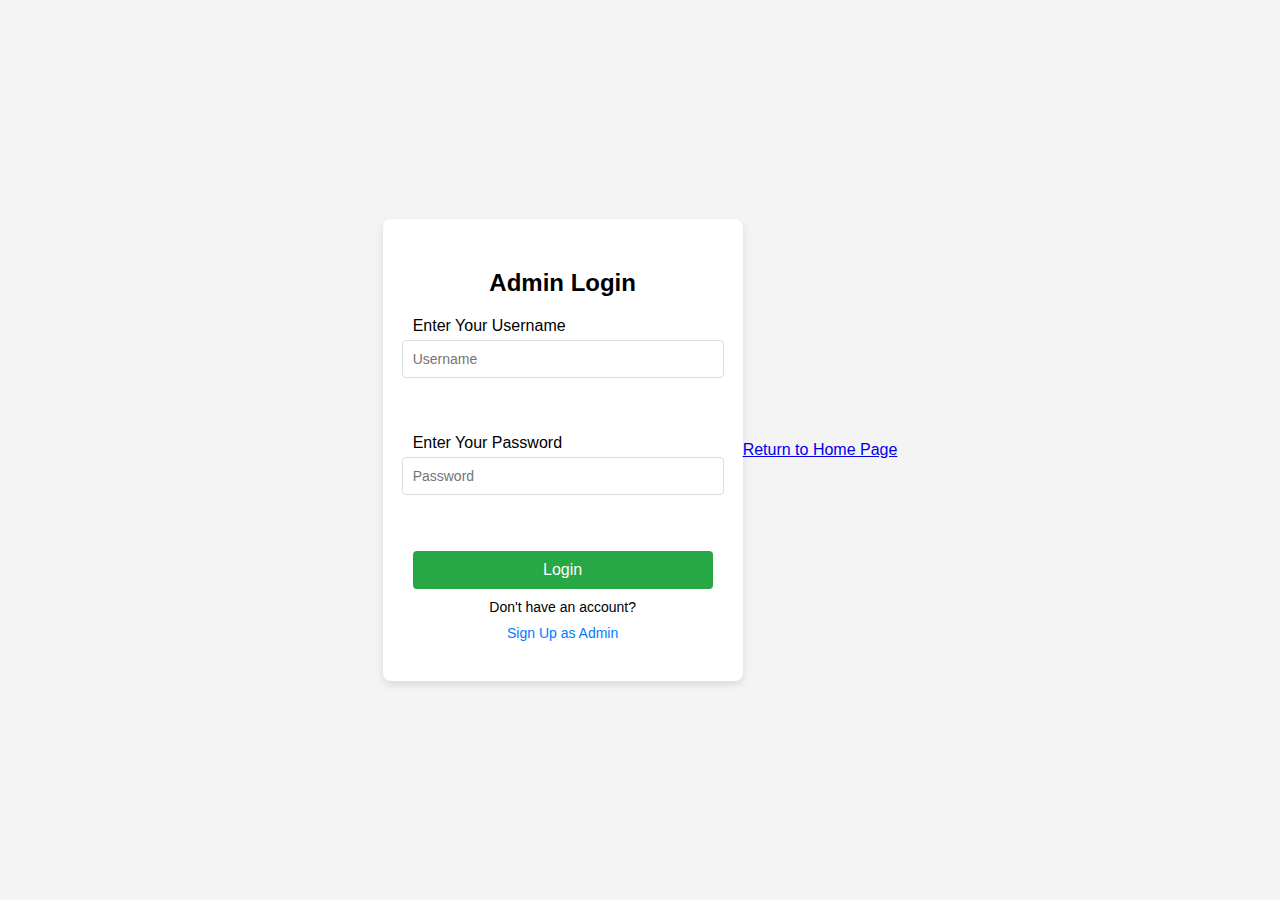
<file: adminlogin.html>
<!DOCTYPE html>
<html lang="en">
<head>
    <meta charset="UTF-8">
    <meta name="viewport" content="width=device-width, initial-scale=1.0">
    <title>Online Shopping Portal</title>
    <style>
        /* General body styling */
        body {
            font-family: Arial, sans-serif;
            background-color: #f4f4f4;
            margin: 0;
            padding: 0;
            display: flex;
            justify-content: center;
            align-items: center;
            height: 100vh;
        }

        .all_login {
            background-color: #fff;
            padding: 30px;
            border-radius: 8px;
            box-shadow: 0 4px 8px rgba(0, 0, 0, 0.1);
            width: 300px;
            text-align: center;
        }

        .all_login form {
            display: flex;
            flex-direction: column;
            align-items: center;
        }

        .all_login label {
            font-size: 16px;
            margin-bottom: 5px;
            align-self: flex-start;
        }

        .all_login input[type="text"],
        .all_login input[type="password"] {
            width: 100%;
            padding: 10px;
            margin-bottom: 20px;
            border: 1px solid #ddd;
            border-radius: 4px;
            font-size: 14px;
        }

        .all_login button {
            width: 100%;
            padding: 10px;
            background-color: #28a745;
            border: none;
            border-radius: 4px;
            color: white;
            font-size: 16px;
            cursor: pointer;
            transition: background-color 0.3s;
        }

        .all_login button:hover {
            background-color: #218838;
        }

        .all_login p {
            font-size: 14px;
            margin: 10px 0;
        }

        .all_login a {
            text-decoration: none;
            color: #007bff;
            font-size: 14px;
        }

        .all_login a:hover {
            text-decoration: underline;
        }

        .all_login .actions {
            margin-top: 20px;
        }

        .all_login .actions a {
            color: #007bff;
            font-size: 14px;
        }

        .all_login .actions a:hover {
            text-decoration: underline;
        }
    </style>
</head>
<body>

    <!-- Login form container -->
    <div class="all_login">
         <h2>Admin Login</h2>
         <form action="adminlogin.jsp" method="post">
            <label>Enter Your Username</label>
            <input type="text" name="username" placeholder="Username" required>
            <br><br>
            <label>Enter Your Password</label>
            <input type="password" name="password" placeholder="Password" required>
            <br><br>
            <button type="submit">Login</button>
         </form>

         <!-- Links for user actions -->
         <p>Don't have an account?</p>
         <p><a href="adminsignup.html">Sign Up as Admin</a></p>
    </div>

    <!-- Back to home page link -->
    <div class="back-link">
        <a href="index.html">Return to Home Page</a>
    </div>

</body>
</html>
</file>
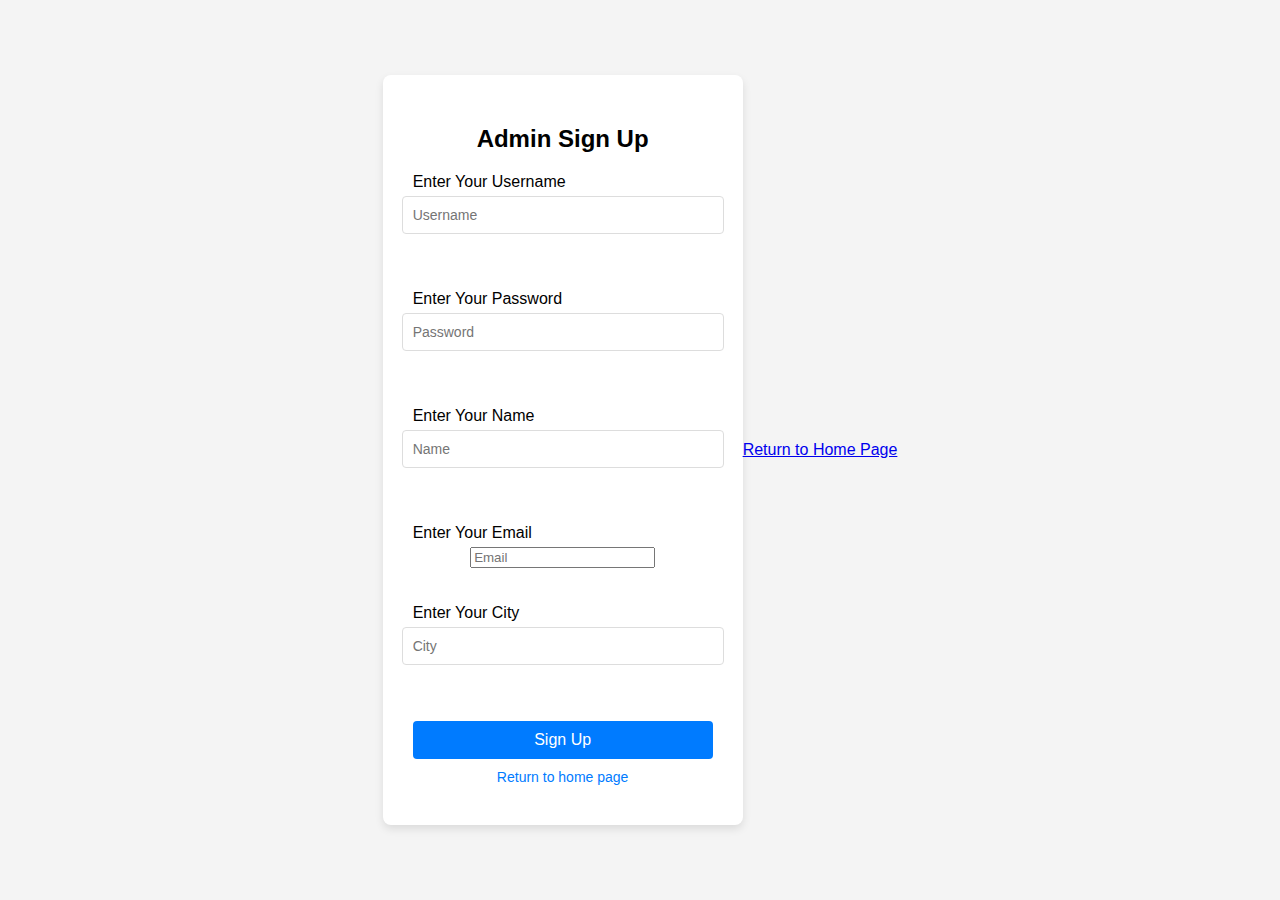
<file: adminsignup.html>
<!DOCTYPE html>
<html lang="en">
<head>
    <meta charset="UTF-8">
    <meta name="viewport" content="width=device-width, initial-scale=1.0">
    <title>Online Shopping Portal</title>
    <style>
        /* General Styles */
        body {
            font-family: Arial, sans-serif;
            background-color: #f4f4f4;
            margin: 0;
            padding: 0;
            display: flex;
            justify-content: center;
            align-items: center;
            height: 100vh;
        }

        .all_signup {
            background-color: #fff;
            padding: 30px;
            border-radius: 8px;
            box-shadow: 0 4px 8px rgba(0, 0, 0, 0.1);
            width: 300px;
            text-align: center;
        }

        .all_signup form {
            display: flex;
            flex-direction: column;
            align-items: center;
        }

        .all_signup label {
            font-size: 16px;
            margin-bottom: 5px;
            align-self: flex-start;
        }

        .all_signup input[type="text"],
        .all_signup input[type="password"] {
            width: 100%;
            padding: 10px;
            margin-bottom: 20px;
            border: 1px solid #ddd;
            border-radius: 4px;
            font-size: 14px;
        }

        .all_signup button {
            width: 100%;
            padding: 10px;
            background-color: #007bff;
            border: none;
            border-radius: 4px;
            color: white;
            font-size: 16px;
            cursor: pointer;
            transition: background-color 0.3s;
        }

        .all_signup button:hover {
            background-color: #0056b3;
        }

        .all_signup p {
            font-size: 14px;
            margin: 10px 0;
        }

        .all_signup a {
            text-decoration: none;
            color: #007bff;
            font-size: 14px;
        }

        .all_signup a:hover {
            text-decoration: underline;
        }

        .all_signup .actions {
            margin-top: 20px;
        }

        .all_signup .actions a {
            color: #007bff;
            font-size: 14px;
        }

        .all_signup .actions a:hover {
            text-decoration: underline;
        }
    </style>
</head>
<body>

    <div class="all_signup">
        <h2>Admin Sign Up</h2>
        <form action="adminsignup.jsp" method="post">
            <label>Enter Your Username</label>
            <input type="text" name="username" placeholder="Username" required>
            <br><br>
            <label>Enter Your Password</label>
            <input type="password" name="password" placeholder="Password" required>
            <br><br>
            <label>Enter Your Name</label>
            <input type="text" name="name" placeholder="Name" required>
            <br><br>
            <label>Enter Your Email</label>
            <input type="email" name="email" placeholder="Email" required>
            <br><br>
            <label>Enter Your City</label>
            <input type="text" name="city" placeholder="City" required>
            <br><br>
            <button type="submit">Sign Up</button>
        </form>

        <p><a href="first.html">Return to home page</a></p>
    </div>

    <div class="return-link">
        <a href="index.html">Return to Home Page</a>
    </div>
    
</body>
</html>
</file>
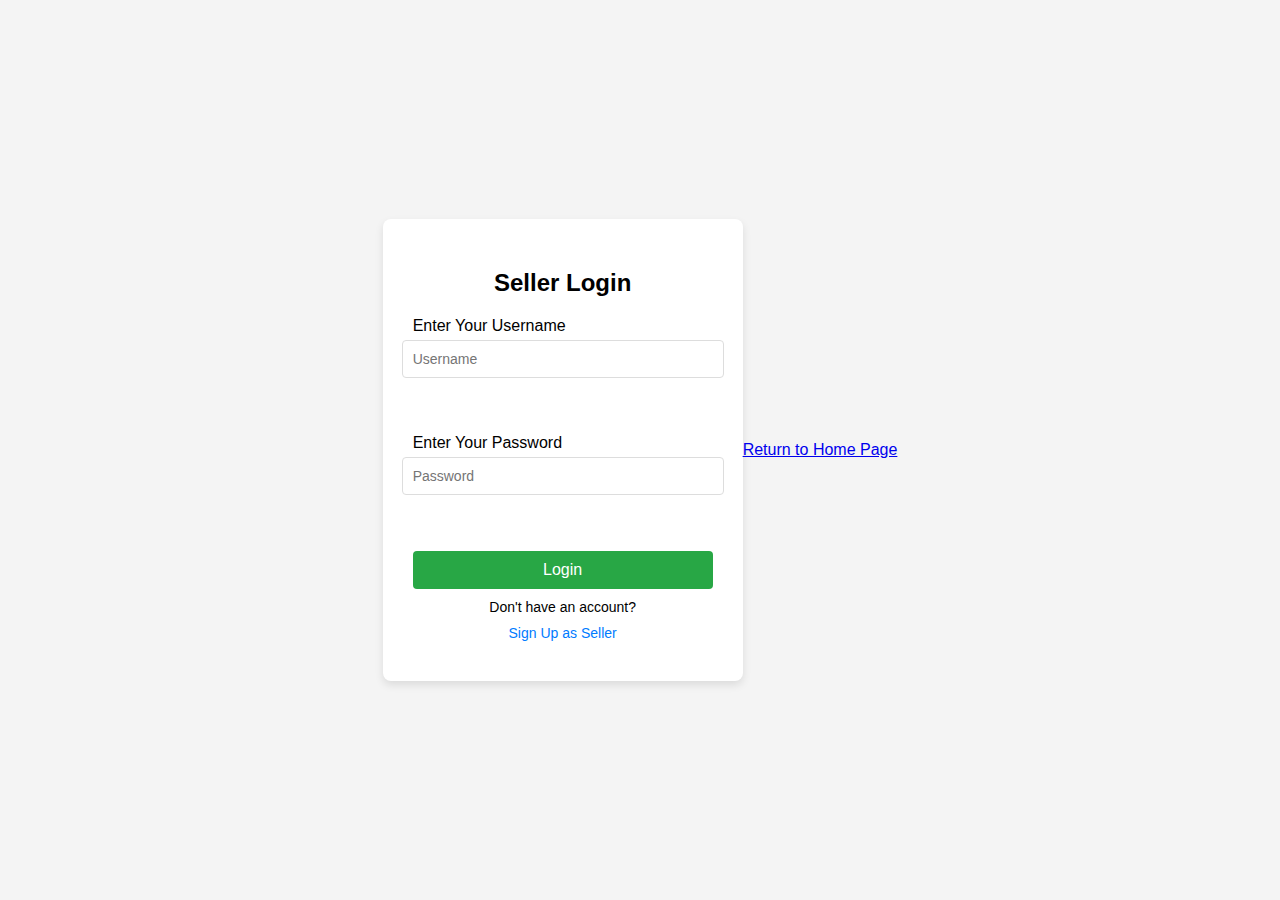
<file: sellerlogin.html>
<!DOCTYPE html>
<html lang="en">
<head>
    <meta charset="UTF-8">
    <meta name="viewport" content="width=device-width, initial-scale=1.0">
    <title>Online Shopping Portal</title>
    <style>
        /* General body styling */
        body {
            font-family: Arial, sans-serif;
            background-color: #f4f4f4;
            margin: 0;
            padding: 0;
            display: flex;
            justify-content: center;
            align-items: center;
            height: 100vh;
        }

        .all_login {
            background-color: #fff;
            padding: 30px;
            border-radius: 8px;
            box-shadow: 0 4px 8px rgba(0, 0, 0, 0.1);
            width: 300px;
            text-align: center;
        }

        .all_login form {
            display: flex;
            flex-direction: column;
            align-items: center;
        }

        .all_login label {
            font-size: 16px;
            margin-bottom: 5px;
            align-self: flex-start;
        }

        .all_login input[type="text"],
        .all_login input[type="password"] {
            width: 100%;
            padding: 10px;
            margin-bottom: 20px;
            border: 1px solid #ddd;
            border-radius: 4px;
            font-size: 14px;
        }

        .all_login button {
            width: 100%;
            padding: 10px;
            background-color: #28a745;
            border: none;
            border-radius: 4px;
            color: white;
            font-size: 16px;
            cursor: pointer;
            transition: background-color 0.3s;
        }

        .all_login button:hover {
            background-color: #218838;
        }

        .all_login p {
            font-size: 14px;
            margin: 10px 0;
        }

        .all_login a {
            text-decoration: none;
            color: #007bff;
            font-size: 14px;
        }

        .all_login a:hover {
            text-decoration: underline;
        }

        .all_login .actions {
            margin-top: 20px;
        }

        .all_login .actions a {
            color: #007bff;
            font-size: 14px;
        }

        .all_login .actions a:hover {
            text-decoration: underline;
        }
    </style>
</head>
<body>

    <!-- Login form container -->
    <div class="all_login">
         <h2>Seller Login</h2>
         <form action="sellerlogin.jsp" method="post">
            <label>Enter Your Username</label>
            <input type="text" name="username" placeholder="Username" required>
            <br><br>
            <label>Enter Your Password</label>
            <input type="password" name="password" placeholder="Password" required>
            <br><br>
            <button type="submit">Login</button>
         </form>

         <!-- Links for user actions -->
         <p>Don't have an account?</p>
         <p><a href="sellersignup.html">Sign Up as Seller</a></p>
    </div>

    <!-- Back to home page link -->
    <div class="back-link">
        <a href="index.html">Return to Home Page</a>
    </div>

</body>
</html>
</file>
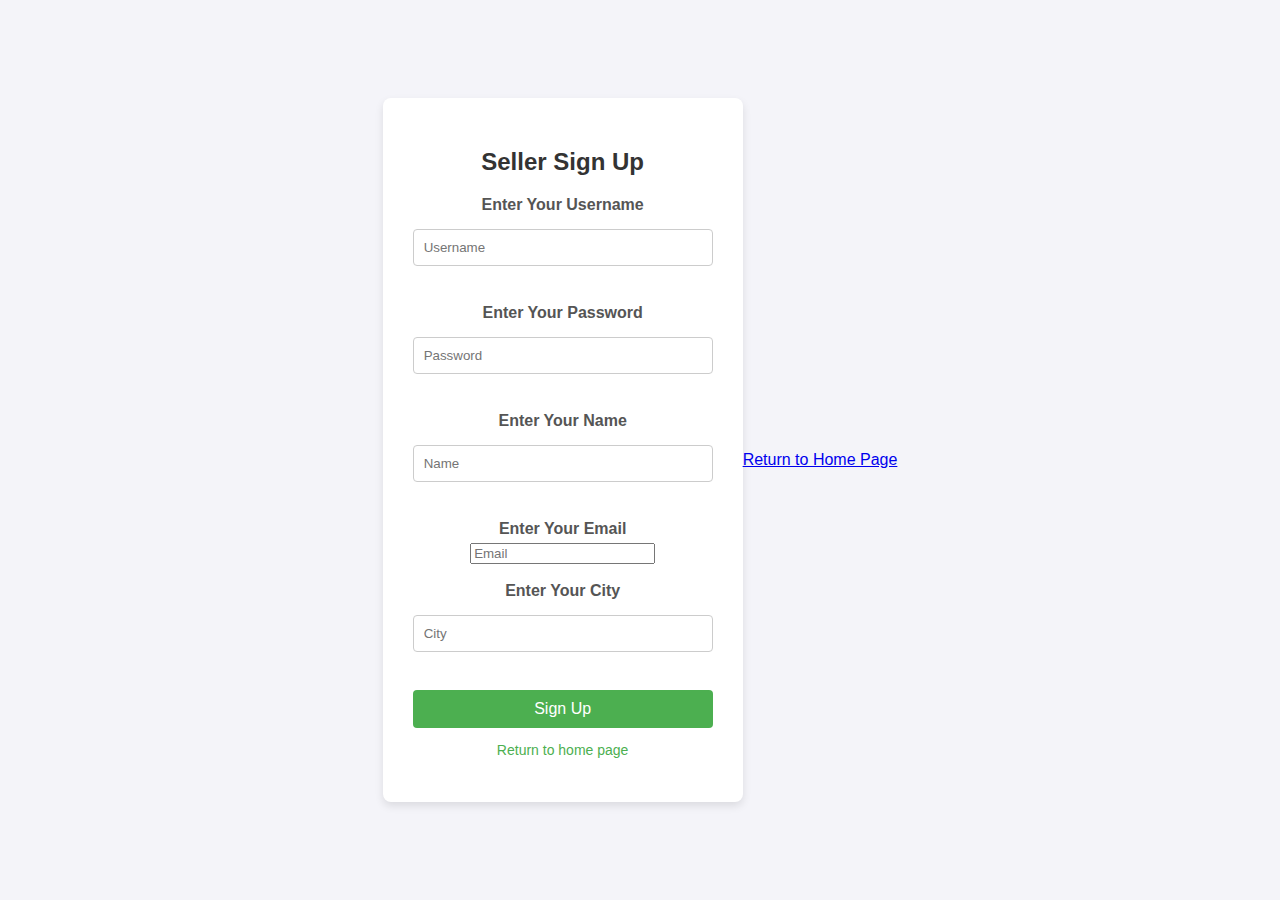
<file: sellersignup.html>
<!DOCTYPE html>
<html lang="en">
<head>
    <meta charset="UTF-8">
    <meta name="viewport" content="width=device-width, initial-scale=1.0">
    <title>Online Shopping Portal</title>
    <style>
        body {
            font-family: Arial, sans-serif;
            background-color: #f4f4f9;
            display: flex;
            justify-content: center;
            align-items: center;
            height: 100vh;
            margin: 0;
        }

        .all_signup {
            background-color: #fff;
            padding: 30px;
            border-radius: 8px;
            box-shadow: 0 4px 8px rgba(0, 0, 0, 0.1);
            width: 300px;
            text-align: center;
        }

        .all_signup h2 {
            margin-bottom: 20px;
            color: #333;
        }

        .all_signup label {
            font-weight: bold;
            margin-bottom: 5px;
            display: block;
            color: #555;
        }

        .all_signup input[type="text"], .all_signup input[type="password"] {
            width: 100%;
            padding: 10px;
            margin: 10px 0 20px;
            border: 1px solid #ccc;
            border-radius: 4px;
            box-sizing: border-box;
        }

        .all_signup button {
            width: 100%;
            padding: 10px;
            background-color: #4CAF50;
            border: none;
            color: white;
            border-radius: 4px;
            cursor: pointer;
            font-size: 16px;
        }

        .all_signup button:hover {
            background-color: #45a049;
        }

        .all_signup p {
            font-size: 14px;
            color: #777;
        }

        .all_signup a {
            color: #4CAF50;
            text-decoration: none;
        }

        .all_signup a:hover {
            text-decoration: underline;
        }

        .back-link {
            margin-top: 20px;
            text-align: center;
        }
    </style>
</head>
<body>

    <div class="all_signup">
         <h2>Seller Sign Up</h2>
         <form action="sellersignup.jsp" method="post">
            <label>Enter Your Username</label>
            <input type="text" name="username" placeholder="Username" required>
            <br><br>
            <label>Enter Your Password</label>
            <input type="password" name="password" placeholder="Password" required>
            <br><br>
            <label>Enter Your Name</label>
            <input type="text" name="name" placeholder="Name" required>
            <br><br>
            <label>Enter Your Email</label>
            <input type="email" name="email" placeholder="Email" required>
            <br><br>
            <label>Enter Your City</label>
            <input type="text" name="city" placeholder="City" required>
            <br><br>
            <button type="submit">Sign Up</button>
         </form>
         <p><a href="first.html">Return to home page</a></p>
    </div>

    <div class="back-link">
        <a href="index.html">Return to Home Page</a>
    </div>

</body>
</html>
</file>
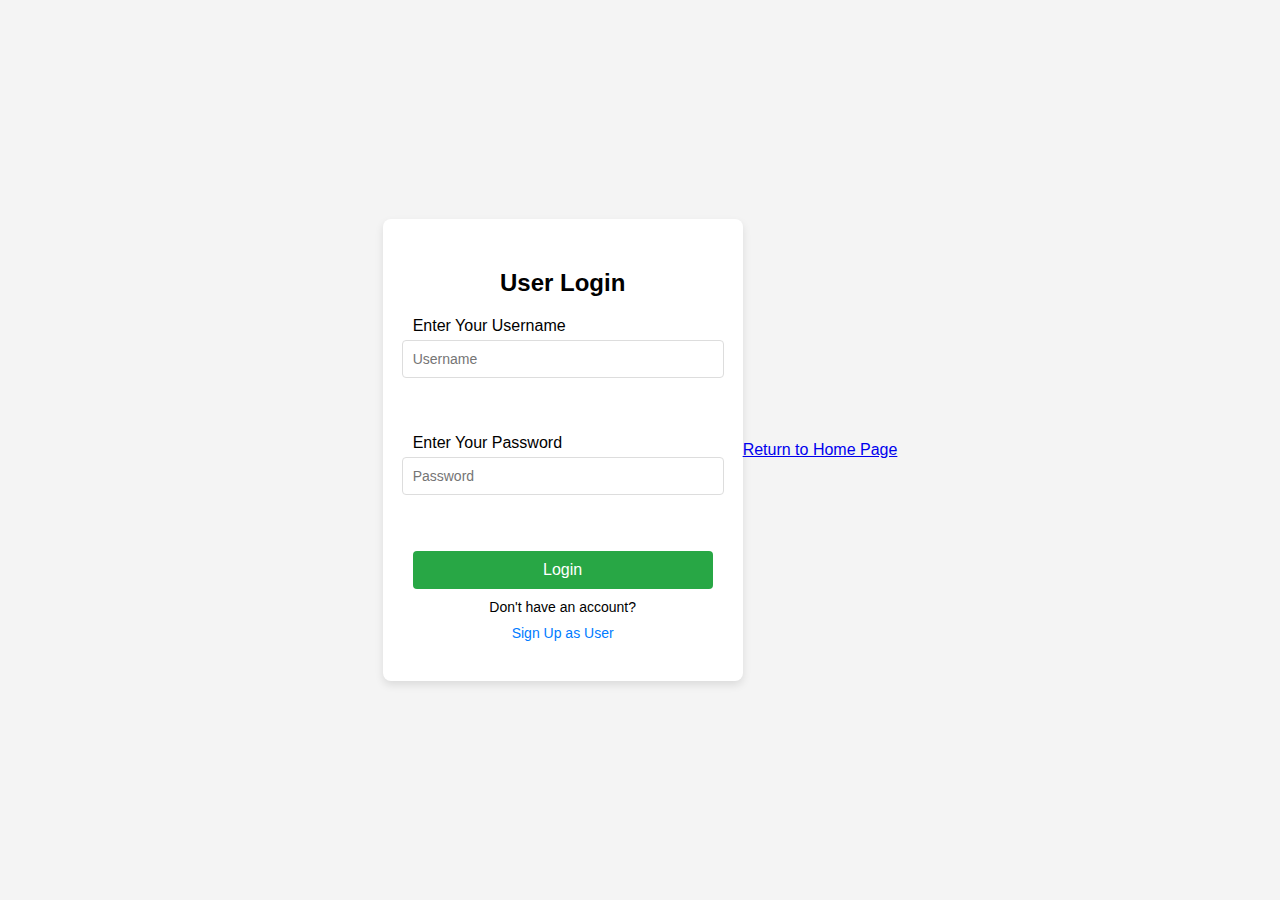
<file: userlogin.html>
<!DOCTYPE html>
<html lang="en">
<head>
    <meta charset="UTF-8">
    <meta name="viewport" content="width=device-width, initial-scale=1.0">
    <title>Online Shopping Portal</title>
    <style>
        body {
            font-family: Arial, sans-serif;
            background-color: #f4f4f4;
            margin: 0;
            padding: 0;
            display: flex;
            justify-content: center;
            align-items: center;
            height: 100vh;
        }

        .all_login {
            background-color: #fff;
            padding: 30px;
            border-radius: 8px;
            box-shadow: 0 4px 8px rgba(0, 0, 0, 0.1);
            width: 300px;
            text-align: center;
        }

        .all_login form {
            display: flex;
            flex-direction: column;
            align-items: center;
        }

        .all_login label {
            font-size: 16px;
            margin-bottom: 5px;
            align-self: flex-start;
        }

        .all_login input[type="text"],
        .all_login input[type="password"] {
            width: 100%;
            padding: 10px;
            margin-bottom: 20px;
            border: 1px solid #ddd;
            border-radius: 4px;
            font-size: 14px;
        }

        .all_login button {
            width: 100%;
            padding: 10px;
            background-color: #28a745;
            border: none;
            border-radius: 4px;
            color: white;
            font-size: 16px;
            cursor: pointer;
            transition: background-color 0.3s;
        }

        .all_login button:hover {
            background-color: #218838;
        }

        .all_login p {
            font-size: 14px;
            margin: 10px 0;
        }

        .all_login a {
            text-decoration: none;
            color: #007bff;
            font-size: 14px;
        }

        .all_login a:hover {
            text-decoration: underline;
        }

        .all_login .actions {
            margin-top: 20px;
        }

        .all_login .actions a {
            color: #007bff;
            font-size: 14px;
        }

        .all_login .actions a:hover {
            text-decoration: underline;
        }
    </style>
</head>
<body>

    <div class="all_login">
        <h2>User Login</h2>
         <form action="userlogin.jsp" method="post">
            <label for="username">Enter Your Username</label>
            <input type="text" name="username" id="username" placeholder="Username" required>
            <br><br>
            <label for="password">Enter Your Password</label>
            <input type="password" name="password" id="password" placeholder="Password" required>
            <br><br>
            <button type="submit">Login</button>
         </form>
         <p>Don't have an account?</p>
         <p><a href="usersignup.html">Sign Up as User</a></p>

    </div>

    <div class="actions">
        <a href="index.html">Return to Home Page</a>
    </div>

</body>
</html>
</file>
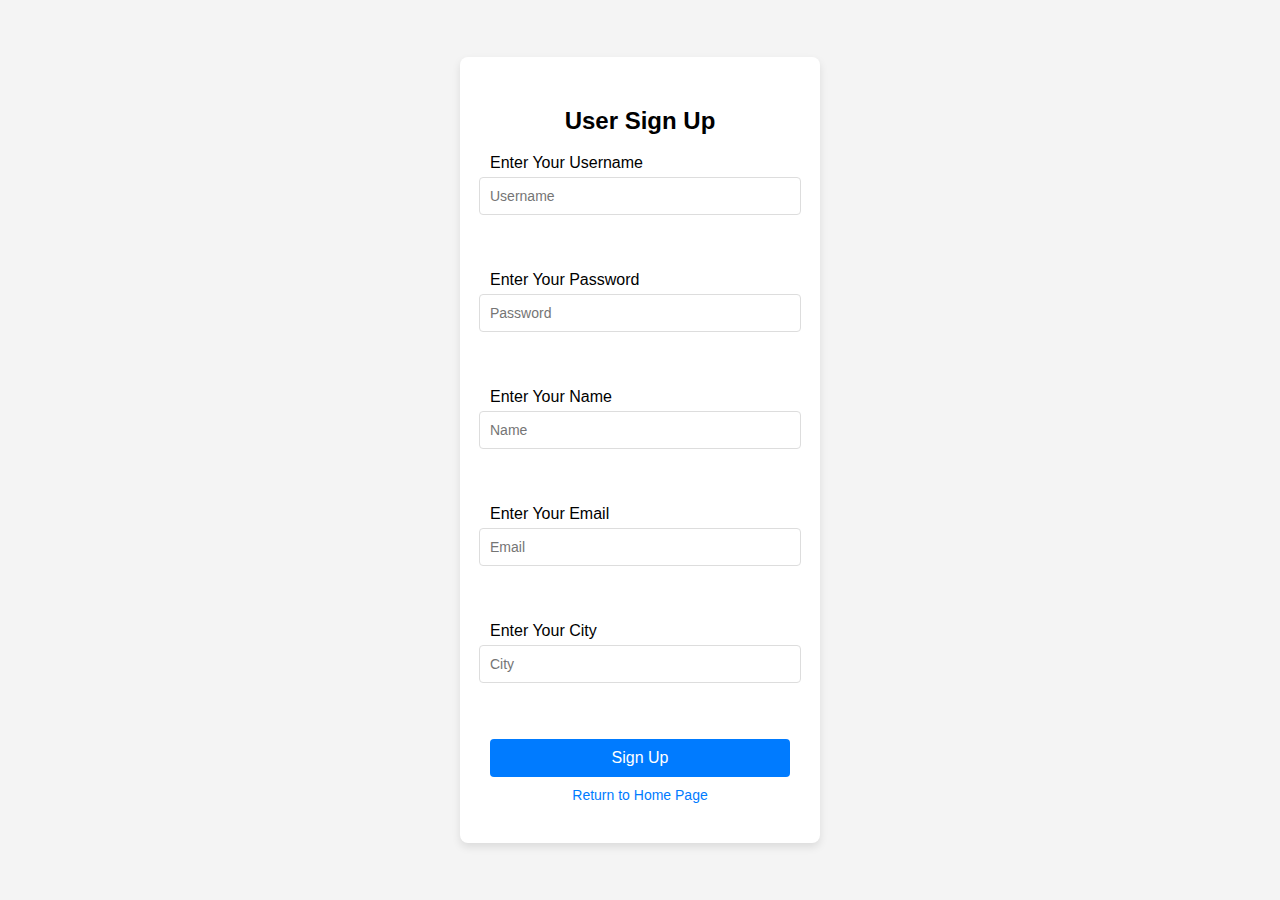
<file: usersignup.html>
<!DOCTYPE html>
<html lang="en">
<head>
    <meta charset="UTF-8">
    <meta name="viewport" content="width=device-width, initial-scale=1.0">
    <title>Online Shopping Portal</title>
    <style>
        body {
            font-family: Arial, sans-serif;
            background-color: #f4f4f4;
            margin: 0;
            padding: 0;
            display: flex;
            justify-content: center;
            align-items: center;
            height: 100vh;
        }

        .all_signup {
            background-color: #fff;
            padding: 30px;
            border-radius: 8px;
            box-shadow: 0 4px 8px rgba(0, 0, 0, 0.1);
            width: 300px;
            text-align: center;
        }

        .all_signup form {
            display: flex;
            flex-direction: column;
            align-items: center;
        }

        .all_signup label {
            font-size: 16px;
            margin-bottom: 5px;
            align-self: flex-start;
        }

        .all_signup input[type="text"],
        .all_signup input[type="password"] {
            width: 100%;
            padding: 10px;
            margin-bottom: 20px;
            border: 1px solid #ddd;
            border-radius: 4px;
            font-size: 14px;
        }

        .all_signup button {
            width: 100%;
            padding: 10px;
            background-color: #007bff;
            border: none;
            border-radius: 4px;
            color: white;
            font-size: 16px;
            cursor: pointer;
            transition: background-color 0.3s;
        }

        .all_signup button:hover {
            background-color: #0056b3;
        }

        .all_signup p {
            font-size: 14px;
            margin: 10px 0;
        }

        .all_signup a {
            text-decoration: none;
            color: #007bff;
            font-size: 14px;
        }

        .all_signup a:hover {
            text-decoration: underline;
        }

        .all_signup .actions {
            margin-top: 20px;
        }

        .all_signup .actions a {
            color: #007bff;
            font-size: 14px;
        }

        .all_signup .actions a:hover {
            text-decoration: underline;
        }
    </style>
</head>
<body>

    <div class="all_signup">
        <h2>User Sign Up</h2>
         <form action="usersignup.jsp" method="post">
            <label for="username">Enter Your Username</label>
            <input type="text" name="username" id="username" placeholder="Username" required>
            <br><br>
            <label for="password">Enter Your Password</label>
            <input type="password" name="password" id="password" placeholder="Password" required>
            <br><br>
            <label for="name">Enter Your Name</label>
            <input type="text" name="name" id="name" placeholder="Name" required>
            <br><br>
            <label for="email">Enter Your Email</label>
            <input type="text" name="email" id="email" placeholder="Email" required>
            <br><br>
            <label for="city">Enter Your City</label>
            <input type="text" name="city" id="city" placeholder="City" required>
            <br><br>
            <button type="submit">Sign Up</button>
         </form>
         <p><a href="index.html">Return to Home Page</a></p>
    </div>

</body>
</html>
</file>
